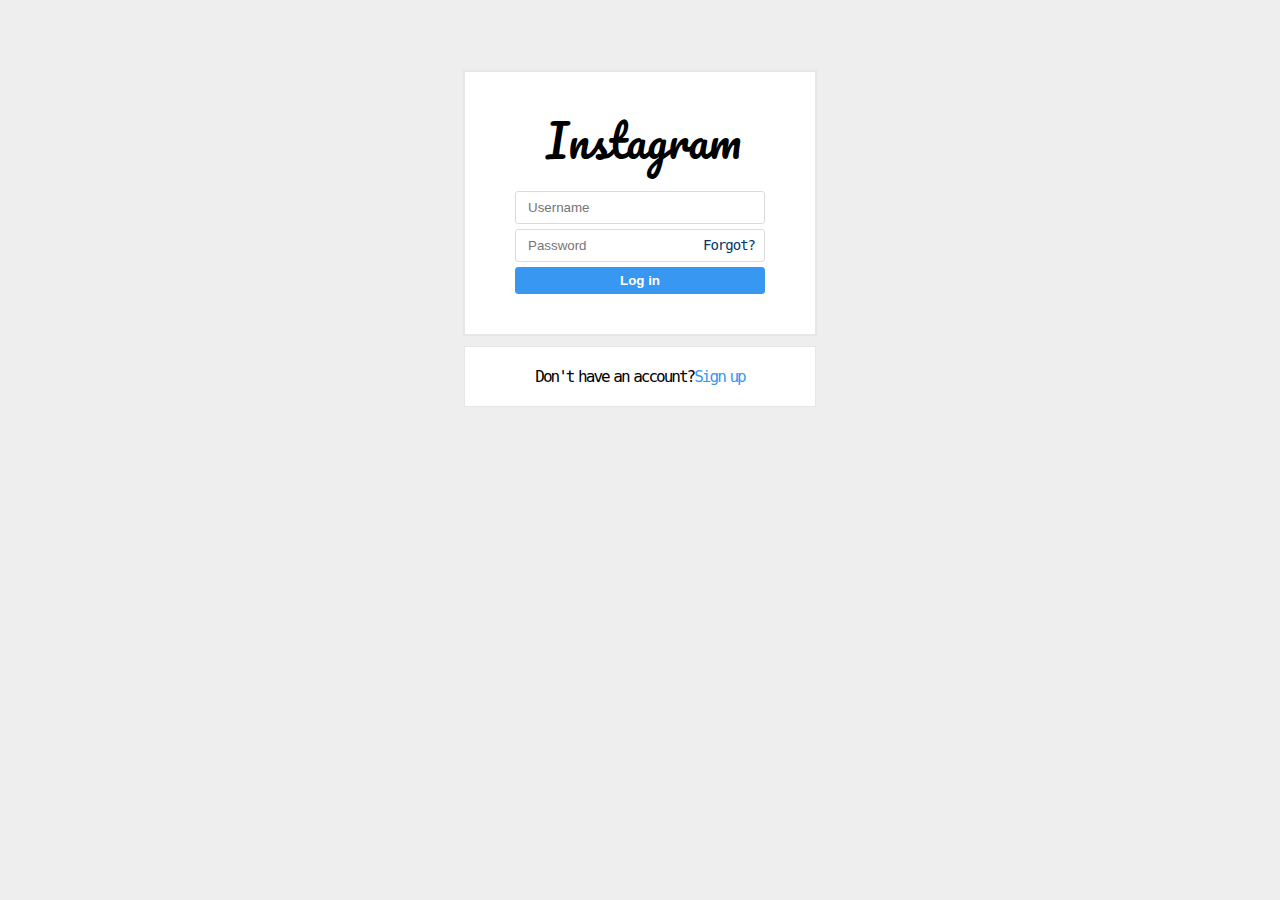
<file: index.html>
<!DOCTYPE html>
<html lang="en">
<head>
    <meta charset="UTF-8">
    <meta http-equiv="X-UA-Compatible" content="IE=edge">
    <meta name="viewport" content="width=device-width, initial-scale=1.0">
    <title>Document</title>
    <link rel="stylesheet" href="Linkdin.css">
    <link href="https://fonts.googleapis.com/css2?family=Fira+Sans&family=Pacifico&display=swap" rel="stylesheet">
    
</head>
<body>
    <div id="wrapper">
        <div class="main-content">
          <div class="header">
            <p>Instagram</p>
          </div>
          <div class="l-part">
            <input type="text" placeholder="Username" class="input-1" />
            <div class="overlap-text">
              <input type="password" placeholder="Password" class="input-2" />
              <a href="#">Forgot?</a>
            </div>
            <input type="button" value="Log in" class="btn" />
          </div>
        </div>
        <div class="sub-content">
          <div class="s-part">
            Don't have an account?<a href="#">Sign up</a>
          </div>
        </div>
      </div>    

</body>
</html>
</file>
<file: Linkdin.css>
* {
    margin: 0px;
    padding: 0px;
  }
  
  body {
    background-color: #eee;
  }
  
  #wrapper {
    width: 500px;
    height: 50%;
    overflow: hidden;
    border: 0px solid #000;
    margin: 50px auto;
    padding: 10px;
  }
  
  .main-content {
    width: 250px;
    height: 40%;
    margin: 10px auto;
    background-color: #fff;
    border: 2px solid #e6e6e6;
    padding: 40px 50px;
  }
  
  .header {
    border: 0px solid #000;
    margin-bottom: 12px;
    margin-left: 31px;
    margin-top: -10px;
    
    font-size: 44px;
    font-family: 'Pacifico', cursive;
  }
  
  .header img {
    height: 50px;
    width: 175px;
    margin: auto;
    position: relative;
    left: 40px;
    
  }
  
  .input-1,
  .input-2 {
    width: 100%;
    margin-bottom: 5px;
    padding: 8px 12px;
    border: 1px solid #dbdbdb;
    box-sizing: border-box;
    border-radius: 3px;
  }
  
  .overlap-text {
    position: relative;
  }
  
  .overlap-text a {
    position: absolute;
    top: 8px;
    right: 10px;
    color: #003569;
    font-size: 14px;
    text-decoration: none;
    font-family: 'Overpass Mono', monospace;
    letter-spacing: -1px;
  }
  
  .btn {
    width: 100%;
    background-color: #3897f0;
    border: 1px solid #3897f0;
    padding: 5px 12px;
    color: #fff;
    font-weight: bold;
    cursor: pointer;
    border-radius: 3px;
  }
  
  .sub-content {
    width: 250px;
    height: 40%;
    margin: 10px auto;
    border: 1px solid #e6e6e6;
    padding: 20px 50px;
    background-color: #fff;
  }
  
  .s-part {
    text-align: center;
    font-family: 'Overpass Mono', monospace;
    word-spacing: -3px;
    letter-spacing: -2px;
    font-weight: normal;
  }
  
  .s-part a {
    text-decoration: none;
    cursor: pointer;
    color: #3897f0;
    font-family: 'Overpass Mono', monospace;
    word-spacing: -3px;
    letter-spacing: -2px;
    font-weight: normal;
  }
  
  input:focus {
      background-color:lightblue;
  }
  
  
  
  
  
  
  
  
  
  
  
  /* youtube link */
  .youtube{
    position: fixed;
    bottom: 10px;
    right: 10px;
    width: 160px;
    text-align: center;
    padding: 15px 10px;
    background: #bb0000;
    border-radius: 5px;
  }
  
  .youtube a{
    text-decoration: none;
    color: #fff;
    text-transform: capitalize;
    letter-spacing: 1px;
  }
</file>
